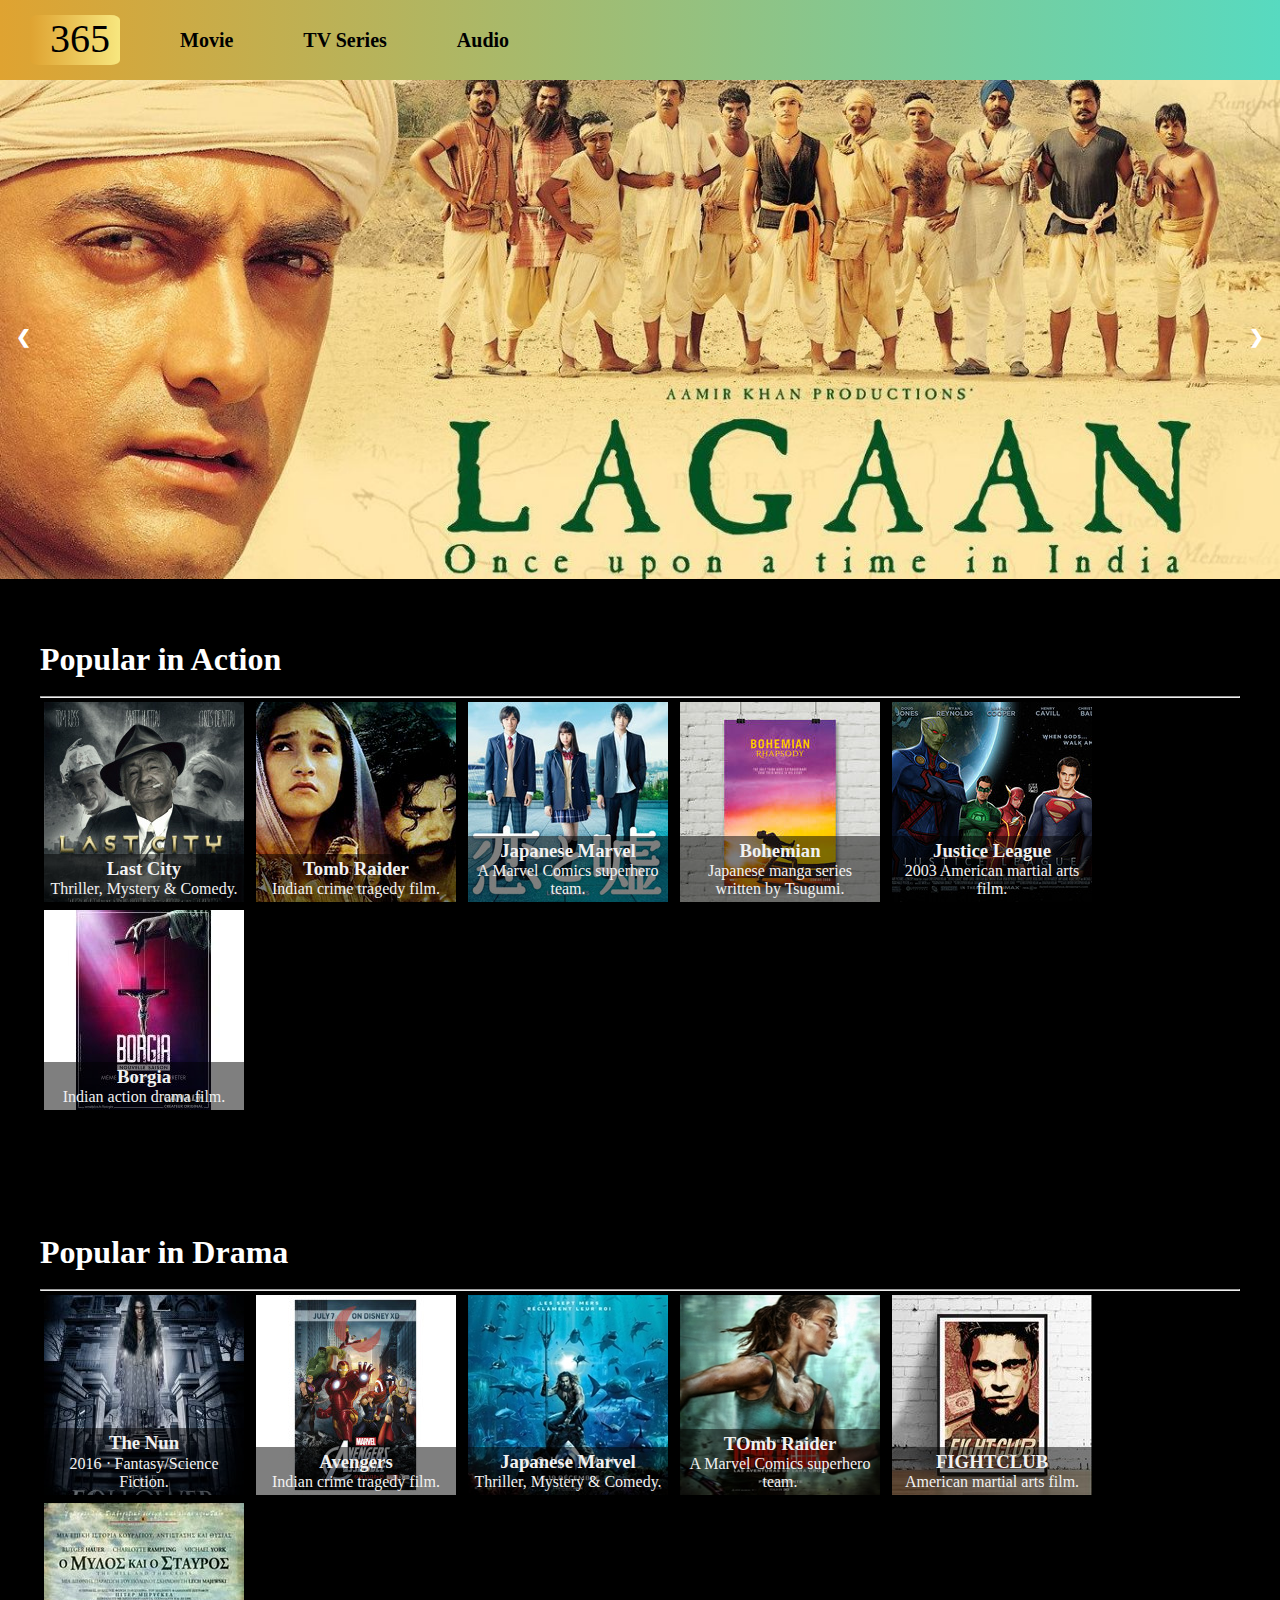
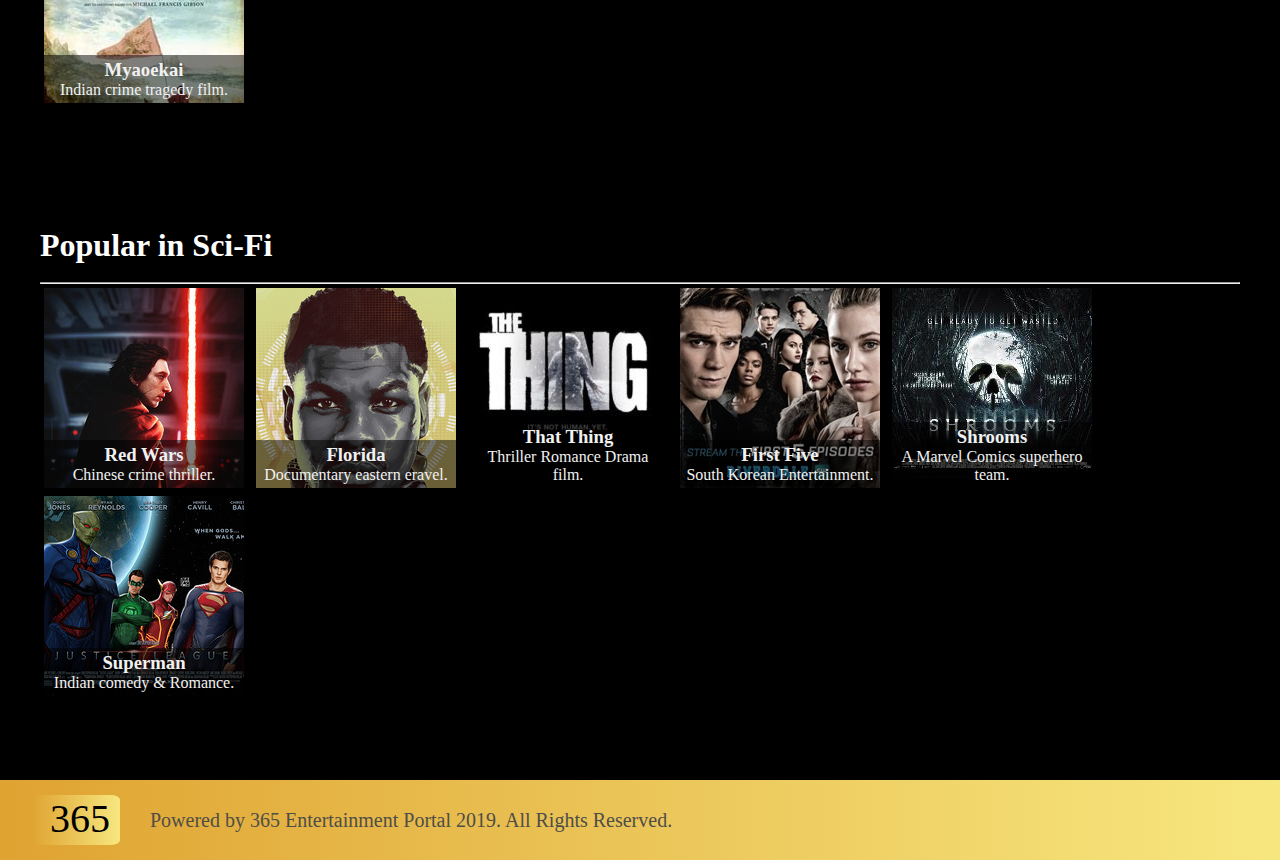
<file: index.html>
<!doctype html>
<html>
<head>
<meta charset = "utf-8"/>
<title>Entertainment</title>
<link href="estyle.css"rel="stylesheet"type="text/css"/>
</head>
<header>
<nav class="navbar">
    <div class="content">
      <div class="logo">
        <a href="#">365</a>
      </div>
	  
      <ul class="menu-list">
        <div class="icon cancel-btn">
          <i class="fas fa-times"></i>
        </div>
        <li><a href="movies.html"><b>Movie</b></a></li>
        <li><a href="#"><b>TV Series</b></a></li>
        <li><a href="#"><b>Audio</b></a></li>
      </ul>
      <div class="icon menu-btn">
        <i class="fas fa-bars"></i>
      </div>
    </div>
  </nav>
</header>
<body>

<div class="slideshow-container">

<div class="mySlides fade">
  <img src="abc1.jpg" style="width:100%">
</div>

<div class="mySlides fade">
  <img src="abc2.jpg" style="width:100%">
</div>

<div class="mySlides fade">
  <img src="abc3.jpg" style="width:100%">
</div>

<div class="mySlides fade">
  <img src="abc4.jpg" style="width:100%">
</div>

<div class="mySlides fade">
  <img src="abc5.jpg" style="width:100%">
</div>

<a class="prev" onclick="plusSlides(-1)">&#10094;</a>
<a class="next" onclick="plusSlides(1)">&#10095;</a>

</div>
<br>
<script>
var slideIndex = 1;
showSlides(slideIndex);

function plusSlides(n) {
  showSlides(slideIndex += n);
}

function currentSlide(n) {
  showSlides(slideIndex = n);
}

function showSlides(n) {
  var i;
  var slides = document.getElementsByClassName("mySlides");
  var dots = document.getElementsByClassName("dot");
  if (n > slides.length) {slideIndex = 1}    
  if (n < 1) {slideIndex = slides.length}
  for (i = 0; i < slides.length; i++) {
      slides[i].style.display = "none";  
  }
  for (i = 0; i < dots.length; i++) {
      dots[i].className = dots[i].className.replace(" active", "");
  }
  slides[slideIndex-1].style.display = "block";  
  dots[slideIndex-1].className += " active";
}
</script>
<div class="popular">
<div class="Action">
<h1>Popular in Action</h1></br>
<hr>
<div class="container">
  <img src="oop1.jpg" style="width:100%;"/>
  <div class="contents">
    <h3>Last City</h3>
    <p>Thriller, Mystery & Comedy.</p>
  </div>
  </div>
  <div class="container">
  <img src="oop2.jpg" style="width:100%;"/>
  <div class="contents">
    <h3>Tomb Raider</h3>
    <p>Indian crime tragedy film.</p>
  </div>
  </div>
  <div class="container">
  <img src="oop3.jpg" style="width:100%;"/>
  <div class="contents">
    <h3>Japanese Marvel</h3>
    <p>A Marvel Comics superhero team.</p>
  </div>
  </div>
  <div class="container">
  <img src="oop4.jpg" style="width:100%;"/>
  <div class="contents">
    <h3>Bohemian</h3>
    <p>Japanese manga series written by Tsugumi.</p>
  </div>
  </div>
  <div class="container">
  <img src="oop5.jpg" style="width:100%;"/>
  <div class="contents">
    <h3>Justice League</h3>
    <p>2003 American martial arts film.</p>
  </div>
  </div>
  <div class="container">
  <img src="oop6.jpg" style="width:100%;"/>
  <div class="contents">
    <h3>Borgia</h3>
    <p>Indian action drama film.</p>
  </div>
</div>

</div>
<div class="Action">
<h1>Popular in Drama</h1></br>
<hr>
<div class="container">
  <img src="oop7.jpg" style="width:100%;"/>
  <div class="contents">
    <h3>The Nun</h3>
    <p>2016 ‧ Fantasy/Science Fiction.</p>
  </div>
  </div>
  <div class="container">
  <img src="oop8.jpg" style="width:100%;"/>
  <div class="contents">
    <h3>Avengers</h3>
    <p>Indian crime tragedy film.</p>
  </div>
  </div>
  <div class="container">
  <img src="oop9.jpg" style="width:100%;"/>
  <div class="contents">
    <h3>Japanese Marvel</h3>
    <p>Thriller, Mystery & Comedy.</p>
  </div>
  </div>
  <div class="container">
  <img src="oop10.jpg" style="width:100%;"/>
  <div class="contents">
    <h3>TOmb Raider</h3>
    <p>A Marvel Comics superhero team.</p>
  </div>
  </div>
  <div class="container">
  <img src="oop11.jpg" style="width:100%;"/>
  <div class="contents">
    <h3>FIGHTCLUB</h3>
    <p>American martial arts film.</p>
  </div>
  </div>
  <div class="container">
  <img src="oop12.jpg" style="width:100%;"/>
  <div class="contents">
    <h3>Myaoekai</h3>
    <p>Indian crime tragedy film.</p>
  </div>
</div>
</div>
<div class="Action">
<h1>Popular in Sci-Fi</h1></br>
<hr>
<div class="container">
  <img src="oop13.jpg" style="width:100%;"/>
  <div class="contents">
    <h3>Red Wars</h3>
    <p>Chinese crime thriller.</p>
  </div>
  </div>
  <div class="container">
  <img src="oop14.jpg" style="width:100%;"/>
  <div class="contents">
    <h3>Florida</h3>
    <p>Documentary eastern eravel.</p>
  </div>
  </div>
  <div class="container">
  <img src="oop15.jpg" style="width:100%;"/>
  <div class="contents">
    <h3>That Thing</h3>
    <p>Thriller Romance Drama film.</p>
  </div>
  </div>
  <div class="container">
  <img src="oop16.jpg" style="width:100%;"/>
  <div class="contents">
    <h3>First Five</h3>
    <p>South Korean Entertainment.</p>
  </div>
  </div>
  <div class="container">
  <img src="oop17.jpg" style="width:100%;"/>
  <div class="contents">
    <h3>Shrooms</h3>
    <p>A Marvel Comics superhero team.</p>
  </div>
  </div>
  <div class="container">
  <img src="oop18.jpg" style="width:100%;"/>
  <div class="contents">
    <h3>Superman</h3>
    <p>Indian comedy & Romance.</p>
  </div>
</div>

</div>
</div>
<footer>
<nav class="navbar">
    <div class="content">
      <div class="logo">
        <a href="#">365</a>
      </div>
	  <p style="margin-left:30px;font-size:20px;color:#4e4e47;">Powered by 365 Entertainment Portal 2019. All Rights Reserved.</p>
	  </div>
</nav>
</footer>
</body>
</html>
</file>
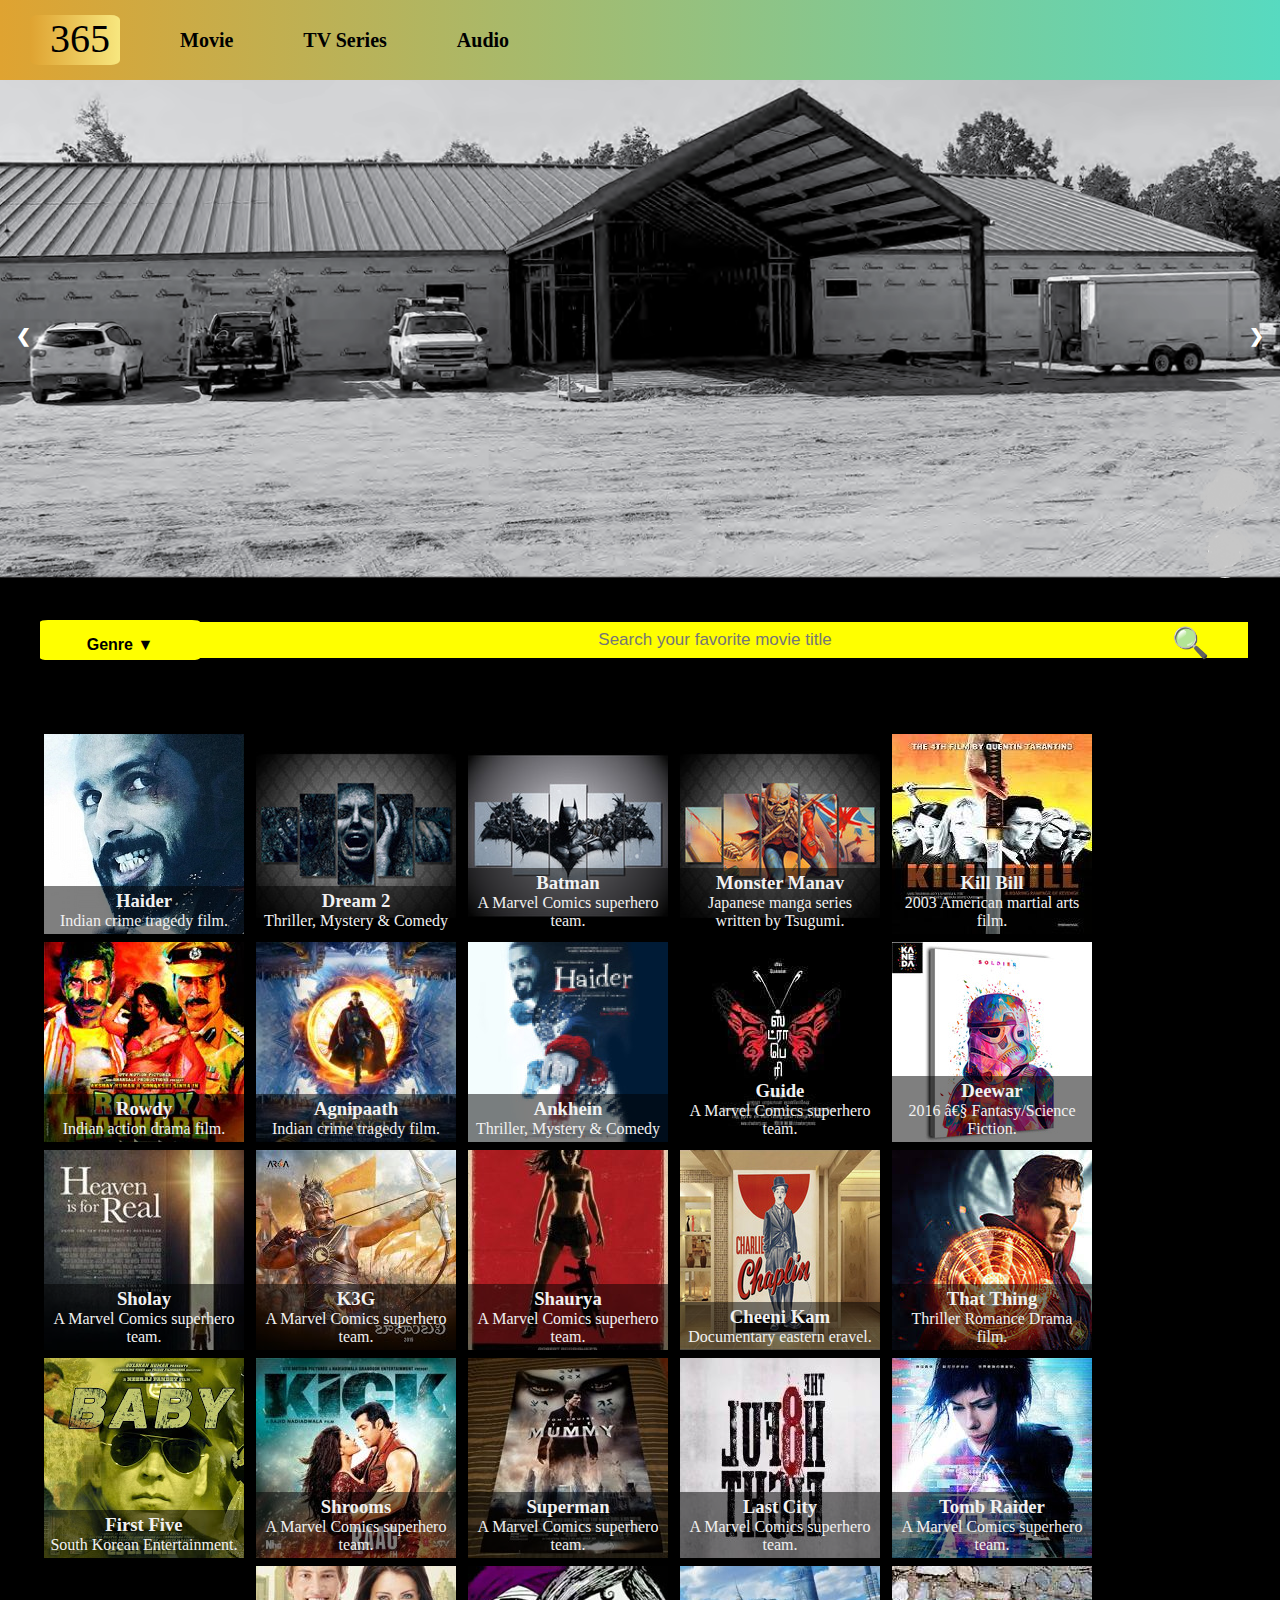
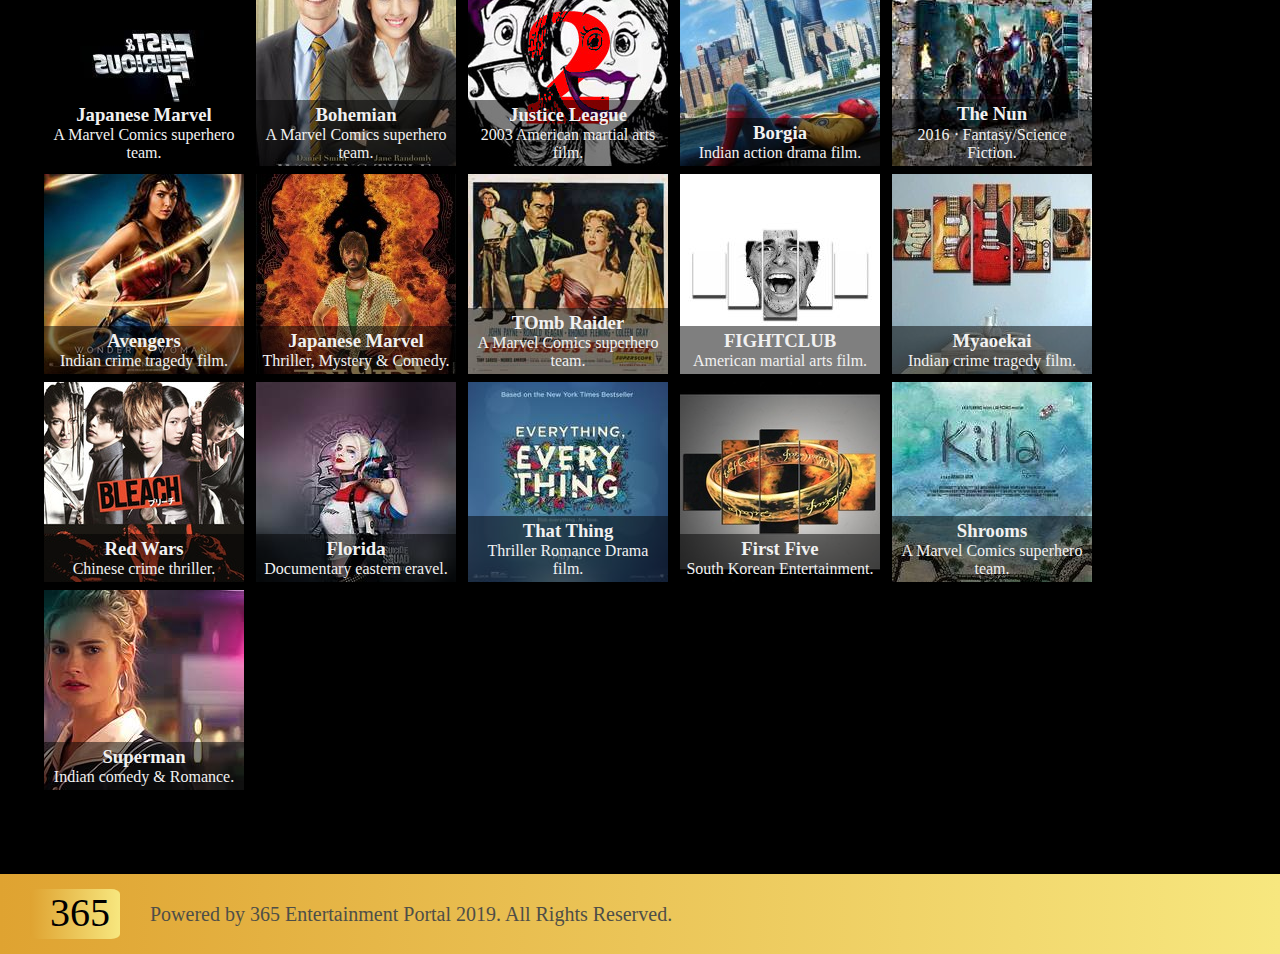
<file: movies.html>
<!doctype html>
<html>
<head>
<meta charset = "utf-8"/>
<title>Entertainment</title>
<link href="estyle.css"rel="stylesheet"type="text/css"/>
</head>
<header>
<nav class="navbar">
    <div class="content">
      <div class="logo">
        <a href="#">365</a>
      </div>
	  
      <ul class="menu-list">
        <div class="icon cancel-btn">
          <i class="fas fa-times"></i>
        </div>
        <li><a href="#"><b>Movie</b></a></li>
        <li><a href="#"><b>TV Series</b></a></li>
        <li><a href="#"><b>Audio</b></a></li>
      </ul>
      <div class="icon menu-btn">
        <i class="fas fa-bars"></i>
      </div>
    </div>
  </nav>
</header>
<body>

<div class="slideshow-container">

<div class="mySlides fade">
  <img src="abc1%20(1).jpg" style="width:100%">
</div>

<div class="mySlides fade">
  <img src="abc2%20(1).jpg" style="width:100%">
</div>

<div class="mySlides fade">
  <img src="abc3%20(1).jpg" style="width:100%">
</div>

<div class="mySlides fade">
  <img src="abc4%20(1).jpg" style="width:100%">
</div>

<div class="mySlides fade">
  <img src="abc5%20(1).jpg" style="width:100%">
</div>

<a class="prev" onclick="plusSlides(-1)">&#10094;</a>
<a class="next" onclick="plusSlides(1)">&#10095;</a>

</div>
<br>
<script>
var slideIndex = 1;
showSlides(slideIndex);

function plusSlides(n) {
  showSlides(slideIndex += n);
}

function currentSlide(n) {
  showSlides(slideIndex = n);
}

function showSlides(n) {
  var i;
  var slides = document.getElementsByClassName("mySlides");
  var dots = document.getElementsByClassName("dot");
  if (n > slides.length) {slideIndex = 1}    
  if (n < 1) {slideIndex = slides.length}
  for (i = 0; i < slides.length; i++) {
      slides[i].style.display = "none";  
  }
  for (i = 0; i < dots.length; i++) {
      dots[i].className = dots[i].className.replace(" active", "");
  }
  slides[slideIndex-1].style.display = "block";  
  dots[slideIndex-1].className += " active";
}
</script>

<div class="popular">
<div class="dropdown">
 <button class="dropbtn">Genre   ▼</button>
  <div class="dropdown-content">
<a href="#">All</a>
<a href="#">Action</a>
<a href="#">Drama</a>
<a href="#">Sci-Fi</a>
</div>
</div>
<div class="search">
<form class="example"style="margin-left:5px;">
  <input type="text" placeholder="Search your favorite movie title" name="search" style="font-color:black">
  <button type="submit" style="font-size:30px;padding:3px;margin-to:3px;color:black;"><i class="fa fa-search"></i>🔍</button>
</form>
</div>


<div class="Action">
<div class="container">
  <img src="nano1.jpg" style="width:100%;"/>
  <div class="contents">
    <h3>Haider</h3>
    <p>Indian crime tragedy film.</p>
  </div>
  </div>
  <div class="container">
  <img src="nano2.jpg" style="width:100%;"/>
  <div class="contents">
    <h3>Dream 2</h3>
    <p>Thriller, Mystery & Comedy</p>
  </div>
  </div>
  <div class="container">
  <img src="nano3.jpg" style="width:100%;"/>
  <div class="contents">
    <h3>Batman</h3>
    <p>A Marvel Comics superhero team.</p>
  </div>
  </div>
  <div class="container">
  <img src="nano4.jpg" style="width:100%;"/>
  <div class="contents">
    <h3>Monster Manav</h3>
    <p>Japanese manga series written by Tsugumi.</p>
  </div>
  </div>
  <div class="container">
  <img src="nano5.jpg" style="width:100%;"/>
  <div class="contents">
    <h3>Kill Bill</h3>
    <p>2003 American martial arts film.</p>
  </div>
  </div>
  <div class="container">
  <img src="nano6.jpg" style="width:100%;"/>
  <div class="contents">
    <h3>Rowdy</h3>
    <p>Indian action drama film.</p>
  </div>
</div>

<div class="container">
  <img src="nano7.jpg" style="width:100%;"/>
  <div class="contents">
    <h3>Agnipaath</h3>
    <p>Indian crime tragedy film.</p>
  </div>
  </div>
  <div class="container">
  <img src="nano8.jpg" style="width:100%;"/>
  <div class="contents">
    <h3>Ankhein</h3>
    <p>Thriller, Mystery & Comedy</p>
  </div>
  </div>
  <div class="container">
  <img src="nano9.jpg" style="width:100%;"/>
  <div class="contents">
    <h3>Guide</h3>
    <p>A Marvel Comics superhero team.</p>
  </div>
  </div>
  <div class="container">
  <img src="nano10.jpg" style="width:100%;"/>
  <div class="contents">
    <h3>Deewar</h3>
    <p>2016 â€§ Fantasy/Science Fiction.</p>
  </div>
  </div>
  <div class="container">
  <img src="nano11.jpg" style="width:100%;"/>
  <div class="contents">
    <h3>Sholay</h3>
    <p>A Marvel Comics superhero team.</p>
  </div>
  </div>
  <div class="container">
  <img src="nano12.jpg" style="width:100%;"/>
  <div class="contents">
    <h3>K3G</h3>
    <p>A Marvel Comics superhero team.</p>
  </div>
</div>

<div class="container">
  <img src="nano13.jpg" style="width:100%;"/>
  <div class="contents">
    <h3>Shaurya</h3>
    <p>A Marvel Comics superhero team.</p>
  </div>
  </div>
  <div class="container">
  <img src="nano14.jpg" style="width:100%;"/>
  <div class="contents">
    <h3>Cheeni Kam</h3>
    <p>Documentary eastern eravel.</p>
  </div>
  </div>
  <div class="container">
  <img src="nano15.jpg" style="width:100%;"/>
  <div class="contents">
    <h3>That Thing</h3>
    <p>Thriller Romance Drama film.</p>
  </div>
  </div>
  <div class="container">
  <img src="nano16.jpg" style="width:100%;"/>
  <div class="contents">
    <h3>First Five</h3>
    <p>South Korean Entertainment.</p>
  </div>
  </div>
  <div class="container">
  <img src="nano17.jpg" style="width:100%;"/>
  <div class="contents">
    <h3>Shrooms</h3>
    <p>A Marvel Comics superhero team.</p>
  </div>
  </div>
  <div class="container">
  <img src="nano18.jpg" style="width:100%;"/>
  <div class="contents">
    <h3>Superman</h3>
    <p>A Marvel Comics superhero team.</p>
  </div>
</div>
<div class="container">
  <img src="nano19.jpg" style="width:100%;"/>
  <div class="contents">
    <h3>Last City</h3>
    <p>A Marvel Comics superhero team.</p>
  </div>
  </div>
  <div class="container">
  <img src="nano20.jpg" style="width:100%;"/>
  <div class="contents">
    <h3>Tomb Raider</h3>
    <p>A Marvel Comics superhero team.</p>
  </div>
  </div>
  <div class="container">
  <img src="nano21.jpg" style="width:100%;"/>
  <div class="contents">
    <h3>Japanese Marvel</h3>
    <p>A Marvel Comics superhero team.</p>
  </div>
  </div>
  <div class="container">
  <img src="nano22.jpg" style="width:100%;"/>
  <div class="contents">
    <h3>Bohemian</h3>
    <p>A Marvel Comics superhero team.</p>
  </div>
  </div>
  <div class="container">
  <img src="nano23.jpg" style="width:100%;"/>
  <div class="contents">
    <h3>Justice League</h3>
    <p>2003 American martial arts film.</p>
  </div>
  </div>
  <div class="container">
  <img src="nano24.jpg" style="width:100%;"/>
  <div class="contents">
    <h3>Borgia</h3>
    <p>Indian action drama film.</p>
  </div>
</div>


<div class="container">
  <img src="nano25.jpg" style="width:100%;"/>
  <div class="contents">
    <h3>The Nun</h3>
    <p>2016 ‧ Fantasy/Science Fiction.</p>
  </div>
  </div>
  <div class="container">
  <img src="nano26.jpg" style="width:100%;"/>
  <div class="contents">
    <h3>Avengers</h3>
    <p>Indian crime tragedy film.</p>
  </div>
  </div>
  <div class="container">
  <img src="nano27.jpg" style="width:100%;"/>
  <div class="contents">
    <h3>Japanese Marvel</h3>
    <p>Thriller, Mystery & Comedy.</p>
  </div>
  </div>
  <div class="container">
  <img src="nano28.jpg" style="width:100%;"/>
  <div class="contents">
    <h3>TOmb Raider</h3>
    <p>A Marvel Comics superhero team.</p>
  </div>
  </div>
  <div class="container">
  <img src="nano29.jpg" style="width:100%;"/>
  <div class="contents">
    <h3>FIGHTCLUB</h3>
    <p>American martial arts film.</p>
  </div>
  </div>
  <div class="container">
  <img src="nano30.jpg" style="width:100%;"/>
  <div class="contents">
    <h3>Myaoekai</h3>
    <p>Indian crime tragedy film.</p>
  </div>
</div>

<div class="container">
  <img src="nano31.jpg" style="width:100%;"/>
  <div class="contents">
    <h3>Red Wars</h3>
    <p>Chinese crime thriller.</p>
  </div>
  </div>
  <div class="container">
  <img src="nano32.jpg" style="width:100%;"/>
  <div class="contents">
    <h3>Florida</h3>
    <p>Documentary eastern eravel.</p>
  </div>
  </div>
  <div class="container">
  <img src="nano33.jpg" style="width:100%;"/>
  <div class="contents">
    <h3>That Thing</h3>
    <p>Thriller Romance Drama film.</p>
  </div>
  </div>
  <div class="container">
  <img src="nano34.jpg" style="width:100%;"/>
  <div class="contents">
    <h3>First Five</h3>
    <p>South Korean Entertainment.</p>
  </div>
  </div>
  <div class="container">
  <img src="nano35.jpg" style="width:100%;"/>
  <div class="contents">
    <h3>Shrooms</h3>
    <p>A Marvel Comics superhero team.</p>
  </div>
  </div>
  <div class="container">
  <img src="nano36.jpg" style="width:100%;"/>
  <div class="contents">
    <h3>Superman</h3>
    <p>Indian comedy & Romance.</p>
  </div>
</div>
</div>
</div>
<footer>
<nav class="navbar">
    <div class="content">
      <div class="logo">
        <a href="#">365</a>
      </div>
	  <p style="margin-left:30px;font-size:20px;color:#4e4e47;">Powered by 365 Entertainment Portal 2019. All Rights Reserved.</p>
	  </div>
</nav>
</footer>
</body>
</html>
</file>
<file: estyle.css>
*{
  margin: 0;
  padding: 0;
  box-sizing: border-box;
}
.logo {
  width:90px;
  height:50px;
  background:linear-gradient(to left,#f7e77f,#dfa331);
  border-radius:10%;
  padding-left:20px;
  box-shadow:grey;
}
.logo a{
  font-size: 40px;
  font-weight: 400;
  text-decoration: none;
  color:black;
}
.content{
  max-width: 1250px;
  margin: auto;
  padding:15px;
}
.navbar{
  width: 100%;
  background:linear-gradient(to left, #f7e77f,#dfa331);
  height:80px;
}
.navbar .content{
  display: flex;
  align-items: center;
}
.navbar .logo a{
  color:black;
  font-size: 40px;
  font-weight: 400;
  text-decoration: none;
}
.navbar .menu-list{
  display: inline-flex;
}
.menu-list li{
  list-style: none;
}
.menu-list li a{
  color: black;
  font-size: 20px;
  font-weight: 500;
  margin-left: 50px;
  text-decoration: none;
  padding:10px;
}
.menu-list li a:hover{
 color:grey;
}
.navbar:hover{
	  background:linear-gradient(to left, #57DAC0,#dfa331);
	
}
.slideshow-container {
  max-width: 100%;
  position: relative;
  margin: auto;
  margin-bottom:0;
}

/* Next & previous buttons */
.prev, .next {
  cursor: pointer;
  position: absolute;
  top: 50%;
  width: auto;
  padding: 16px;
  margin-top: -22px;
  color: white;
  font-weight: bold;
  font-size: 18px;
  transition: 0.6s ease;
  border-radius: 0 3px 3px 0;
  user-select: none;
}

/* Position the "next button" to the right */
.next {
  right: 0;
  border-radius: 3px 0 0 3px;
}

/* On hover, add a black background color with a little bit see-through */
.prev:hover, .next:hover {
  background-color: rgba(0,0,0,0.8);
}

/* Fading animation */
.fade {
  -webkit-animation-name: fade;
  -webkit-animation-duration: 1.5s;
  animation-name: fade;
  animation-duration: 1.5s;
}

@-webkit-keyframes fade {
  from {opacity: .4} 
  to {opacity: 1}
}

@keyframes fade {
  from {opacity: .4} 
  to {opacity: 1}
}

/* On smaller screens, decrease text size */
@media only screen and (max-width: 300px) {
  .prev, .next,.text {font-size: 11px}
}
.popular{
	background-color:black;
	color:white;
	margin-top:0;
}	
.Action{
	padding:40px;
	margin-bottom:40px;
}	
.container {
  position: relative;
  max-width: 200px;  /* Maximum width */
  max-height:220px;
  margin-top:9px;
  display:inline-flex;
  margin:4px;
}

.container .contents {
  position: absolute; /* Position the background text */
  bottom: 0; /* At the bottom. Use top:0 to append it to the top */
  background: rgba(0, 0, 0, 0.5); /* Black background with 0.5 opacity */
  color: #f1f1f1; /* Grey text */
  width: 100%; /* Full width */
  padding: 4px; /* Some padding */
  text-align: center;
}	

.dropbtn {
  background-color: yellow;
  color:black;
  padding: 16px;
  font-size: 16px;
  border: none;
  margin-left:40px;
  width:160px;
  height:40px;
  margin-top:20px;
  font-weight:bold;
  border-radius:5%;
}

.dropdown {
  position: relative;
  display: inline-block;
}

.dropdown-content {
  display: none;
  position: absolute;
  background-color: #f1f1f1;
  min-width: 160px;
  box-shadow: 0px 8px 16px 0px rgba(0,0,0,0.2);
  z-index: 1;
  margin-left:40px;
  font-weight:bold;
}
body{
	background-color: black;
}

.dropdown-content a {
  color: black;
  padding: 12px 16px;
  text-decoration: none;
  display: block;
}

.dropdown-content a:hover {
	background-color: yellow;
	}

.dropdown:hover .dropdown-content {
	display: block;
	}

.dropdown:hover .dropbtn {
	background-color:  yellow;
	}
	
.search{
	margin-left:0;
	margin-top:30px;
	margin-right:100px;
	
}

form.example input[type=text] {
  padding: 10px;
  font-size: 17px;
  border: 2px solid black;
  width: 1070px;
  background: yellow;
  margin:-70px ;
  float:right;
  height:40px;
  text-align:center;
}

form.example button {
	margin-top:50px;
  width:10%;
  padding: 10px;
  background:yellow;
  color:black;
  font-size: 17px;
  border: 2px solid black;
  border-left: none;
  cursor: pointer;
  margin:-70px ;
  float:right;
  height:40px;
}
</file>
